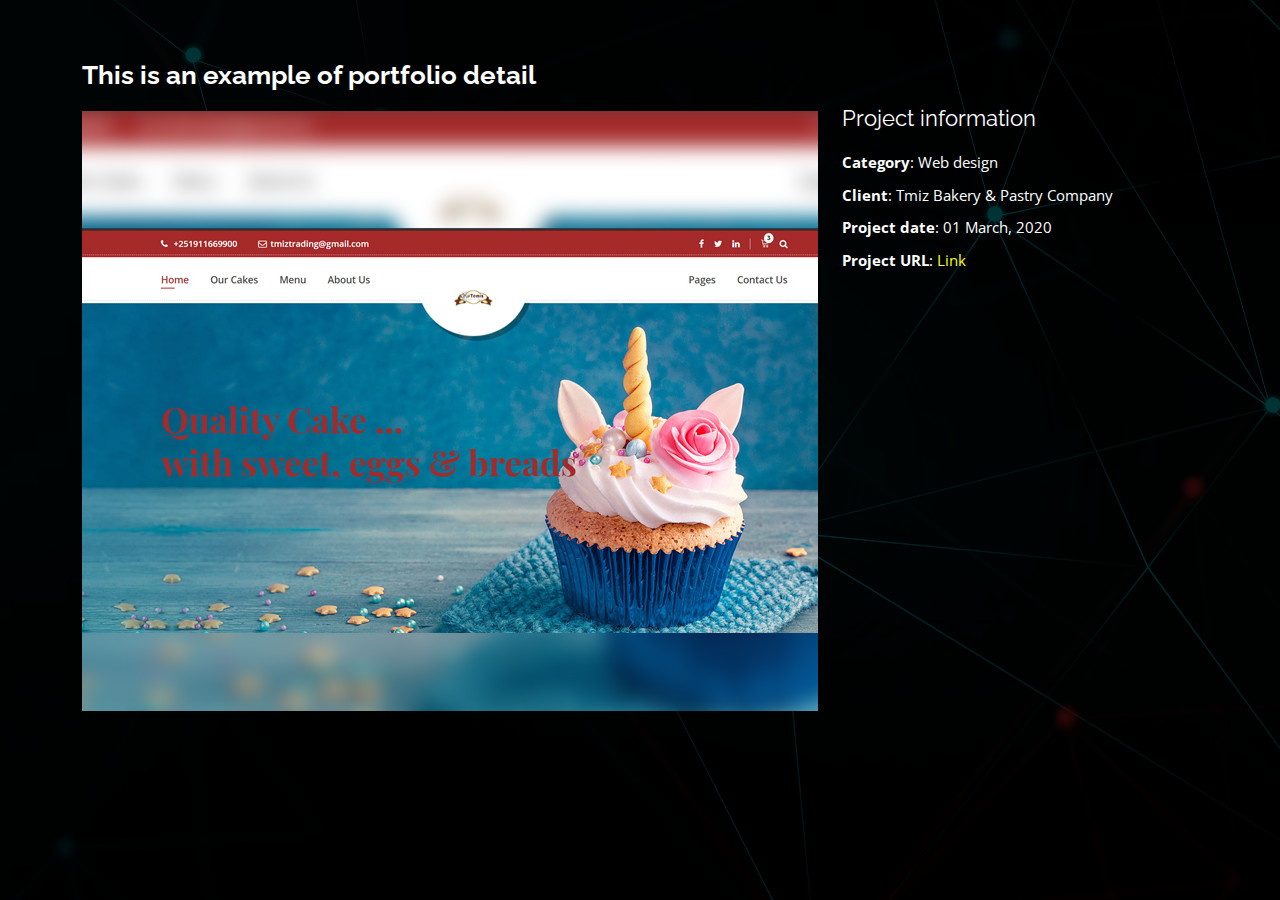
<file: New Portfolio/portfolio-details.html>
<!DOCTYPE html>
<html lang="en">

<head>
  <meta charset="utf-8">
  <meta content="width=device-width, initial-scale=1.0" name="viewport">

  <title>Portfolio Details - Personal Bootstrap Template</title>
  <meta content="" name="description">
  <meta content="" name="keywords">

  <!-- Favicons -->
  <link href="assets/img/favicon.png" rel="icon">
  <link href="assets/img/apple-touch-icon.png" rel="apple-touch-icon">

  <!-- Google Fonts -->
  <link href="https://fonts.googleapis.com/css?family=Open+Sans:300,300i,400,400i,600,600i,700,700i|Raleway:300,300i,400,400i,500,500i,600,600i,700,700i|Poppins:300,300i,400,400i,500,500i,600,600i,700,700i" rel="stylesheet">

  <!-- Vendor CSS Files -->
  <link href="assets/vendor/bootstrap/css/bootstrap.min.css" rel="stylesheet">
  <link href="assets/vendor/bootstrap-icons/bootstrap-icons.css" rel="stylesheet">
  <link href="assets/vendor/boxicons/css/boxicons.min.css" rel="stylesheet">
  <link href="assets/vendor/glightbox/css/glightbox.min.css" rel="stylesheet">
  <link href="assets/vendor/remixicon/remixicon.css" rel="stylesheet">
  <link href="assets/vendor/swiper/swiper-bundle.min.css" rel="stylesheet">

  <!-- Template Main CSS File -->
  <link href="assets/css/style.css" rel="stylesheet">

  <!-- =======================================================
  * Template Name: Personal - v4.1.0
  * Template URL: https://bootstrapmade.com/personal-free-resume-bootstrap-template/
  * Author: BootstrapMade.com
  * License: https://bootstrapmade.com/license/
  ======================================================== -->
</head>

<body>

  <main id="main">

    <!-- ======= Portfolio Details ======= -->
    <div id="portfolio-details" class="portfolio-details">
      <div class="container">

        <div class="row">

          <div class="col-lg-8">
            <h2 class="portfolio-title">This is an example of portfolio detail</h2>

            <div class="portfolio-details-slider swiper-container">
              <div class="swiper-wrapper align-items-center">

                <div class="swiper">
                  <img src="assets/img/portfolio/web-1-1-4.jpg" alt="">
                </div>


              </div>
              <div class="swiper-pagination"></div>
            </div>

          </div>

          <div class="col-lg-4 portfolio-info">
            <h3>Project information</h3>
            <ul>
              <li><strong>Category</strong>: Web design</li>
              <li><strong>Client</strong>: Tmiz Bakery & Pastry Company</li>
              <li><strong>Project date</strong>: 01 March, 2020</li>
              <li><strong>Project URL</strong>: <a href="https://github.com/abelwold/Timz-Trading-PLC" target="_blank">Link</a></li>
            </ul>

         
          </div>

        </div>

      </div>
    </div><!-- End Portfolio Details -->

  </main><!-- End #main -->

 

  <!-- Vendor JS Files -->
  <script src="assets/vendor/bootstrap/js/bootstrap.bundle.min.js"></script>
  <script src="assets/vendor/glightbox/js/glightbox.min.js"></script>
  <script src="assets/vendor/isotope-layout/isotope.pkgd.min.js"></script>
  <script src="assets/vendor/php-email-form/validate.js"></script>
  <script src="assets/vendor/purecounter/purecounter.js"></script>
  <script src="assets/vendor/swiper/swiper-bundle.min.js"></script>
  <script src="assets/vendor/waypoints/noframework.waypoints.js"></script>

  <!-- Template Main JS File -->
  <script src="assets/js/main.js"></script>

</body>

</html>
</file>
<file: New Portfolio/assets/css/style.css>
/**
* Template Name: Personal - v4.1.0
* Template URL: https://bootstrapmade.com/personal-free-resume-bootstrap-template/
* Author: BootstrapMade.com
* License: https://bootstrapmade.com/license/
*/

/*--------------------------------------------------------------
# General
--------------------------------------------------------------*/
body {
  font-family: "Open Sans", sans-serif;
  background-color: #040404;
  color: #fff;
  position: relative;
  background: transparent;
}

body::before {
  content: "";
  position: fixed;
  background: #040404 url("../img/bg.jpg") top right no-repeat;
  background-size: cover;
  left: 0;
  right: 0;
  top: 0;
  height: 100vh;
  z-index: -1;
}

@media (min-width: 1024px) {
  body::before {
    background-attachment: fixed;
  }
}

a {
  color: yellow;
  text-decoration: none;
}

a:hover {
  color: yellow;
  text-decoration: none;
}

h1, h2, h3, h4, h5, h6 {
  font-family: "Raleway", sans-serif;
}

/*--------------------------------------------------------------
# Header
--------------------------------------------------------------*/
#header {
  transition: ease-in-out 0.3s;
  position: relative;
  height: 100vh;
  display: flex;
  align-items: center;
  z-index: 997;
  overflow-y: auto;
}

#header * {
  transition: ease-in-out 0.3s;
}

#header h1 {
  font-size: 48px;
  margin: 0;
  padding: 0;
  line-height: 1;
  font-weight: 700;
  font-family: "Poppins", sans-serif;
}

#header h1 a, #header h1 a:hover {
  color: #fff;
  line-height: 1;
  display: inline-block;
}

#header h2 {
  font-size: 24px;
  margin-top: 20px;
  color: rgba(255, 255, 255, 0.8);
}

#header h2 span {
  color: #fff;
  border-bottom: 2px solid yellow;
  padding-bottom: 6px;
}

#header img {
  padding: 0;
  margin: 0;
}

#header .social-links {
  margin-top: 40px;
  display: flex;
}

#header .social-links a {
  font-size: 16px;
  display: flex;
  justify-content: center;
  align-items: center;
  background: rgba(255, 255, 255, 0.1);
  color: #fff;
  line-height: 1;
  margin-right: 8px;
  border-radius: 50%;
  width: 40px;
  height: 40px;
}

#header .social-links a:hover {
  background: yellow;
}

@media (max-width: 992px) {
  #header h1 {
    font-size: 36px;
  }
  #header h2 {
    font-size: 20px;
    line-height: 30px;
  }
  #header .social-links {
    margin-top: 15px;
  }
  #header .container {
    display: flex;
    flex-direction: column;
    align-items: center;
  }
}

/* Header Top */
#header.header-top {
  height: 80px;
  position: fixed;
  left: 0;
  top: 0;
  right: 0;
  background: rgba(0, 0, 0, 0.9);
}

#header.header-top .social-links, #header.header-top h2 {
  display: none;
}

#header.header-top h1 {
  margin-right: auto;
  font-size: 36px;
}

#header.header-top .container {
  display: flex;
  align-items: center;
}

#header.header-top .navbar {
  margin: 0;
}

@media (max-width: 768px) {
  #header.header-top {
    height: 60px;
  }
  #header.header-top h1 {
    font-size: 26px;
  }
}

/*--------------------------------------------------------------
# Navigation Menu
--------------------------------------------------------------*/
/**
* Desktop Navigation 
*/
.navbar {
  padding: 0;
  margin-top: 35px;
}

.navbar ul {
  margin: 0;
  padding: 0;
  display: flex;
  list-style: none;
  align-items: center;
}

.navbar li {
  position: relative;
}

.navbar li + li {
  margin-left: 30px;
}

.navbar a {
  display: flex;
  align-items: center;
  justify-content: space-between;
  padding: 0;
  font-family: "Poppins", sans-serif;
  font-size: 16px;
  font-weight: 400;
  color: rgba(255, 255, 255, 0.7);
  white-space: nowrap;
  transition: 0.3s;
}

.navbar a i {
  font-size: 12px;
  line-height: 0;
  margin-left: 5px;
}

.navbar a:before {
  content: "";
  position: absolute;
  width: 0;
  height: 2px;
  bottom: -4px;
  left: 0;
  background-color: yellow;
  visibility: hidden;
  width: 0px;
  transition: all 0.3s ease-in-out 0s;
}

.navbar a:hover:before, .navbar li:hover > a:before, .navbar .active:before {
  visibility: visible;
  width: 25px;
}

.navbar a:hover, .navbar .active, .navbar li:hover > a {
  color: #fff;
}

/**
* Mobile Navigation 
*/
.mobile-nav-toggle {
  color: #fff;
  font-size: 28px;
  cursor: pointer;
  display: none;
  line-height: 0;
  transition: 0.5s;
  position: fixed;
  right: 15px;
  top: 15px;
}

@media (max-width: 991px) {
  .mobile-nav-toggle {
    display: block;
  }
  .navbar ul {
    display: none;
  }
}

.navbar-mobile {
  position: fixed;
  overflow: hidden;
  top: 0;
  right: 0;
  left: 0;
  bottom: 0;
  background: rgba(0, 0, 0, 0.9);
  transition: 0.3s;
  z-index: 999;
  margin-top: 0;
}

.navbar-mobile .mobile-nav-toggle {
  position: absolute;
  top: 15px;
  right: 15px;
}

.navbar-mobile ul {
  display: block;
  position: absolute;
  top: 55px;
  right: 15px;
  bottom: 45px;
  left: 15px;
  padding: 10px 0;
  overflow-y: auto;
  transition: 0.3s;
  border: 2px solid rgba(255, 255, 255, 0.2);
}

.navbar-mobile li {
  padding: 12px 20px;
}

.navbar-mobile li + li {
  margin: 0;
}

.navbar-mobile a {
  font-size: 16px;
  position: relative;
}

/*--------------------------------------------------------------
# Sections General
--------------------------------------------------------------*/
section {
  overflow: hidden;
  position: absolute;
  width: 100%;
  top: 140px;
  bottom: 100%;
  opacity: 0;
  transition: ease-in-out 0.4s;
  z-index: 2;
}

section.section-show {
  top: 100px;
  bottom: auto;
  opacity: 1;
  padding-bottom: 45px;
}

section .container {
  background: rgba(0, 0, 0, 0.9);
  padding: 30px;
}

@media (max-width: 768px) {
  section {
    top: 120px;
  }
  section.section-show {
    top: 80px;
  }
}

.section-title h2 {
  font-size: 14px;
  font-weight: 500;
  padding: 0;
  line-height: 1px;
  margin: 0 0 20px 0;
  letter-spacing: 2px;
  text-transform: uppercase;
  color: #aaaaaa;
  font-family: "Poppins", sans-serif;
}

.section-title h2::after {
  content: "";
  width: 120px;
  height: 1px;
  display: inline-block;
  background: yellow;
  margin: 4px 10px;
}

.section-title p {
  margin: 0;
  margin: -15px 0 15px 0;
  font-size: 36px;
  font-weight: 700;
  text-transform: uppercase;
  font-family: "Poppins", sans-serif;
  color: #fff;
}

/*--------------------------------------------------------------
# About
--------------------------------------------------------------*/
.about-me .content h3 {
  font-weight: 700;
  font-size: 26px;
  color: yellow;
}

.about-me .content ul {
  list-style: none;
  padding: 0;
}

.about-me .content ul li {
  margin-bottom: 20px;
  display: flex;
  align-items: center;
}

.about-me .content ul strong {
  margin-right: 10px;
}

.about-me .content ul i {
  font-size: 16px;
  margin-right: 5px;
  color: yellow;
  line-height: 0;
}

.about-me .content p:last-child {
  margin-bottom: 0;
}

/*--------------------------------------------------------------
# Counts
--------------------------------------------------------------*/
.counts {
  padding: 70px 0 60px;
}

.counts .count-box {
  padding: 30px 30px 25px 30px;
  width: 100%;
  position: relative;
  text-align: center;
  background: rgba(255, 255, 255, 0.08);
}

.counts .count-box i {
  position: absolute;
  top: -25px;
  left: 50%;
  transform: translateX(-50%);
  font-size: 24px;
  background: rgba(255, 255, 255, 0.1);
  padding: 12px;
  color: #18d26e;
  border-radius: 50px;
  line-height: 0;
}

.counts .count-box span {
  font-size: 36px;
  display: block;
  font-weight: 600;
  color: #fff;
}

.counts .count-box p {
  padding: 0;
  margin: 0;
  font-family: "Raleway", sans-serif;
  font-size: 14px;
}

/*--------------------------------------------------------------
# Skills
--------------------------------------------------------------*/
.skills .progress {
  height: 60px;
  display: block;
  background: none;
  border-radius: 0;
}

.skills .progress .skill {
  padding: 10px 0;
  margin: 0;
  text-transform: uppercase;
  display: block;
  font-weight: 600;
  font-family: "Poppins", sans-serif;
  color: #fff;
}

.skills .progress .skill .val {
  float: right;
  font-style: normal;
}

.skills .progress-bar-wrap {
  background: rgba(255, 255, 255, 0.2);
}

.skills .progress-bar {
  width: 1px;
  height: 10px;
  transition: .9s;
  background-color: #18d26e;
}

/*--------------------------------------------------------------
# Interests
--------------------------------------------------------------*/
.interests .icon-box {
  display: flex;
  align-items: center;
  padding: 20px;
  background: rgba(255, 255, 255, 0.08);
  transition: ease-in-out 0.3s;
}

.interests .icon-box i {
  font-size: 32px;
  padding-right: 10px;
  line-height: 1;
}

.interests .icon-box h3 {
  font-weight: 700;
  margin: 0;
  padding: 0;
  line-height: 1;
  font-size: 16px;
  color: #fff;
}

.interests .icon-box:hover {
  background: rgba(255, 255, 255, 0.12);
}

/*--------------------------------------------------------------
# Testimonials
--------------------------------------------------------------*/
.testimonials .testimonial-item {
  box-sizing: content-box;
  min-height: 320px;
}

.testimonials .testimonial-item .testimonial-img {
  width: 90px;
  border-radius: 50%;
  margin: -40px 0 0 40px;
  position: relative;
  z-index: 2;
  border: 6px solid rgba(255, 255, 255, 0.12);
}

.testimonials .testimonial-item h3 {
  font-size: 18px;
  font-weight: bold;
  margin: 10px 0 5px 45px;
  color: #fff;
}

.testimonials .testimonial-item h4 {
  font-size: 14px;
  color: #999;
  margin: 0 0 0 45px;
}

.testimonials .testimonial-item .quote-icon-left, .testimonials .testimonial-item .quote-icon-right {
  color: rgba(255, 255, 255, 0.25);
  font-size: 26px;
}

.testimonials .testimonial-item .quote-icon-left {
  display: inline-block;
  left: -5px;
  position: relative;
}

.testimonials .testimonial-item .quote-icon-right {
  display: inline-block;
  right: -5px;
  position: relative;
  top: 10px;
}

.testimonials .testimonial-item p {
  font-style: italic;
  margin: 0 15px 0 15px;
  padding: 20px 20px 60px 20px;
  background: rgba(255, 255, 255, 0.1);
  position: relative;
  border-radius: 6px;
  position: relative;
  z-index: 1;
}

.testimonials .swiper-pagination {
  margin-top: 20px;
  position: relative;
}

.testimonials .swiper-pagination .swiper-pagination-bullet {
  width: 12px;
  height: 12px;
  opacity: 1;
  background-color: rgba(255, 255, 255, 0.3);
}

.testimonials .swiper-pagination .swiper-pagination-bullet-active {
  background-color: #18d26e;
}

/*--------------------------------------------------------------
# Resume
--------------------------------------------------------------*/
.resume .resume-title {
  font-size: 26px;
  font-weight: 700;
  margin-top: 20px;
  margin-bottom: 20px;
  color: #fff;
}

.resume .resume-item {
  padding: 0 0 20px 20px;
  margin-top: -2px;
  border-left: 2px solid rgba(255, 255, 255, 0.2);
  position: relative;
}

.resume .resume-item h4 {
  line-height: 18px;
  font-size: 18px;
  font-weight: 600;
  text-transform: uppercase;
  font-family: "Poppins", sans-serif;
  color: #18d26e;
  margin-bottom: 10px;
}

.resume .resume-item h5 {
  font-size: 16px;
  background: rgba(255, 255, 255, 0.15);
  padding: 5px 15px;
  display: inline-block;
  font-weight: 600;
  margin-bottom: 10px;
}

.resume .resume-item ul {
  padding-left: 20px;
}

.resume .resume-item ul li {
  padding-bottom: 10px;
}

.resume .resume-item:last-child {
  padding-bottom: 0;
}

.resume .resume-item::before {
  content: "";
  position: absolute;
  width: 16px;
  height: 16px;
  border-radius: 50px;
  left: -9px;
  top: 0;
  background: yellow;
  border: 2px solid yellow;
}

/*--------------------------------------------------------------
# Services
--------------------------------------------------------------*/
.services .icon-box {
  text-align: center;
  background: rgba(204, 204, 204, 0.1);
  padding: 80px 20px;
  transition: all ease-in-out 0.3s;
}

.services .icon-box .icon {
  margin: 0 auto;
  width: 64px;
  height: 64px;
  background: #18d26e;
  border-radius: 5px;
  transition: all .3s ease-out 0s;
  display: flex;
  align-items: center;
  justify-content: center;
  margin-bottom: 20px;
  transform-style: preserve-3d;
}

.services .icon-box .icon i {
  color: #fff;
  font-size: 28px;
}

.services .icon-box .icon::before {
  position: absolute;
  content: '';
  left: -8px;
  top: -8px;
  height: 100%;
  width: 100%;
  background: rgba(255, 255, 255, 0.15);
  border-radius: 5px;
  transition: all .3s ease-out 0s;
  transform: translateZ(-1px);
}

.services .icon-box h4 {
  font-weight: 700;
  margin-bottom: 15px;
  font-size: 24px;
}

.services .icon-box h4 a {
  color: #fff;
}

.services .icon-box p {
  line-height: 24px;
  font-size: 14px;
  margin-bottom: 0;
}

.services .icon-box:hover {
  background: yellow;
  border-color: yellow;
}

.services .icon-box:hover .icon {
  background: #fff;
}

.services .icon-box:hover .icon i {
  color: yellow;
}

.services .icon-box:hover .icon::before {
  background: yellow;
}

.services .icon-box:hover h4 a, .services .icon-box:hover p {
  color: #fff;
}

/*--------------------------------------------------------------
# Portfolio
--------------------------------------------------------------*/
.portfolio .portfolio-item {
  margin-bottom: 30px;
}

.portfolio #portfolio-flters {
  padding: 0;
  margin: 0 auto 15px auto;
  list-style: none;
  text-align: center;
  border-radius: 50px;
  padding: 2px 15px;
}

.portfolio #portfolio-flters li {
  cursor: pointer;
  display: inline-block;
  padding: 8px 16px 10px 16px;
  font-size: 14px;
  font-weight: 600;
  line-height: 1;
  text-transform: uppercase;
  color: #fff;
  background: rgba(255, 255, 255, 0.1);
  margin: 0 3px 10px 3px;
  transition: all 0.3s ease-in-out;
  border-radius: 4px;
}

.portfolio #portfolio-flters li:hover, .portfolio #portfolio-flters li.filter-active {
  background: yellow;
}

.portfolio #portfolio-flters li:last-child {
  margin-right: 0;
}

.portfolio .portfolio-wrap {
  transition: 0.3s;
  position: relative;
  overflow: hidden;
  z-index: 1;
  background: rgba(0, 0, 0, 0.6);
}

.portfolio .portfolio-wrap::before {
  content: "";
  background: rgba(0, 0, 0, 0.6);
  position: absolute;
  left: 30px;
  right: 30px;
  top: 30px;
  bottom: 30px;
  transition: all ease-in-out 0.3s;
  z-index: 2;
  opacity: 0;
}

.portfolio .portfolio-wrap .portfolio-info {
  opacity: 0;
  position: absolute;
  top: 0;
  left: 0;
  right: 0;
  bottom: 0;
  text-align: center;
  z-index: 3;
  transition: all ease-in-out 0.3s;
  display: flex;
  flex-direction: column;
  justify-content: center;
  align-items: center;
}

.portfolio .portfolio-wrap .portfolio-info::before {
  display: block;
  content: "";
  width: 48px;
  height: 48px;
  position: absolute;
  top: 35px;
  left: 35px;
  border-top: 3px solid #fff;
  border-left: 3px solid #fff;
  transition: all 0.5s ease 0s;
  z-index: 9994;
}

.portfolio .portfolio-wrap .portfolio-info::after {
  display: block;
  content: "";
  width: 48px;
  height: 48px;
  position: absolute;
  bottom: 35px;
  right: 35px;
  border-bottom: 3px solid #fff;
  border-right: 3px solid #fff;
  transition: all 0.5s ease 0s;
  z-index: 9994;
}

.portfolio .portfolio-wrap .portfolio-info h4 {
  font-size: 20px;
  color: #fff;
  font-weight: 600;
}

.portfolio .portfolio-wrap .portfolio-info p {
  color: #ffffff;
  font-size: 14px;
  text-transform: uppercase;
  padding: 0;
  margin: 0;
}

.portfolio .portfolio-wrap .portfolio-links {
  text-align: center;
  z-index: 4;
}

.portfolio .portfolio-wrap .portfolio-links a {
  color: #fff;
  margin: 0 2px;
  font-size: 28px;
  display: inline-block;
  transition: 0.3s;
}

.portfolio .portfolio-wrap .portfolio-links a:hover {
  color: yellow;
}

.portfolio .portfolio-wrap:hover::before {
  top: 0;
  left: 0;
  right: 0;
  bottom: 0;
  opacity: 1;
}

.portfolio .portfolio-wrap:hover .portfolio-info {
  opacity: 1;
}

.portfolio .portfolio-wrap:hover .portfolio-info::before {
  top: 15px;
  left: 15px;
}

.portfolio .portfolio-wrap:hover .portfolio-info::after {
  bottom: 15px;
  right: 15px;
}

/*--------------------------------------------------------------
# Portfolio Details
--------------------------------------------------------------*/
.portfolio-details {
  padding-top: 40px;
  background: rgba(0, 0, 0, 0.8);
  position: fixed;
  left: 0;
  right: 0;
  top: 0;
  bottom: 0;
  overflow-y: auto;
}

.portfolio-details .container {
  padding-top: 20px;
  padding-bottom: 40px;
}

.portfolio-details .portfolio-title {
  font-size: 26px;
  font-weight: 700;
  margin-bottom: 20px;
}

.portfolio-details .portfolio-info {
  padding-top: 45px;
}

.portfolio-details .portfolio-info h3 {
  font-size: 22px;
  font-weight: 400;
  margin-bottom: 20px;
}

.portfolio-details .portfolio-info ul {
  list-style: none;
  padding: 0;
  font-size: 15px;
}

.portfolio-details .portfolio-info ul li + li {
  margin-top: 10px;
}

.portfolio-details .portfolio-info p {
  font-size: 15px;
  padding: 15px 0 0 0;
}

@media (max-width: 992px) {
  .portfolio-details .portfolio-info {
    padding-top: 20px;
  }
}

.portfolio-details .swiper-pagination {
  margin-top: 20px;
  position: relative;
}

.portfolio-details .swiper-pagination .swiper-pagination-bullet {
  width: 12px;
  height: 12px;
  opacity: 1;
  background-color: rgba(255, 255, 255, 0.3);
}

.portfolio-details .swiper-pagination .swiper-pagination-bullet-active {
  background-color: yellow;
}

<!-- HTML !-->
<button class="button-32" role="button">Button 32</button>

/* CSS */
.button-32 {
  background-color: #fff000;
  border-radius: 12px;
  color: #000;
  cursor: pointer;
  font-weight: bold;
  padding: 10px 15px;
  text-align: center;
  transition: 200ms;
  width: 100%;
  box-sizing: border-box;
  border: 0;
  font-size: 16px;
  user-select: none;
  -webkit-user-select: none;
  touch-action: manipulation;
}

.button-32:not(:disabled):hover,
.button-32:not(:disabled):focus {
  outline: 0;
  background: #f4e603;
  box-shadow: 0 0 0 2px rgba(0,0,0,.2), 0 3px 8px 0 rgba(0,0,0,.15);
}

.button-32:disabled {
  filter: saturate(0.2) opacity(0.5);
  -webkit-filter: saturate(0.2) opacity(0.5);
  cursor: not-allowed;
}
/*--------------------------------------------------------------
# Contact
--------------------------------------------------------------*/
.contact .info-box {
  color: #444444;
  padding: 20px;
  width: 100%;
  background: rgba(255, 255, 255, 0.08);
}

.contact .info-box i.bx {
  font-size: 24px;
  color: #18d26e;
  border-radius: 50%;
  padding: 14px;
  float: left;
  background: rgba(255, 255, 255, 0.1);
}

.contact .info-box h3 {
  font-size: 20px;
  color: rgba(255, 255, 255, 0.5);
  font-weight: 700;
  margin: 10px 0 8px 68px;
}

.contact .info-box p {
  padding: 0;
  color: #fff;
  line-height: 24px;
  font-size: 14px;
  margin: 0 0 0 68px;
}

.contact .info-box .social-links {
  margin: 5px 0 0 68px;
  display: flex;
}

.contact .info-box .social-links a {
  font-size: 18px;
  display: inline-block;
  color: #fff;
  line-height: 1;
  margin-right: 12px;
  transition: 0.3s;
}

.contact .info-box .social-links a:hover {
  color: yellow;
}

.contact .php-email-form {
  padding: 30px;
  background: rgba(255, 255, 255, 0.08);
}

.contact .php-email-form .error-message {
  display: none;
  background: rgba(255, 255, 255, 0.08);
  background: #ed3c0d;
  text-align: left;
  padding: 15px;
  font-weight: 600;
}

.contact .php-email-form .error-message br + br {
  margin-top: 25px;
}

.contact .php-email-form .sent-message {
  display: none;
  background: rgba(255, 255, 255, 0.08);
  background: #18d26e;
  text-align: center;
  padding: 15px;
  font-weight: 600;
}

.contact .php-email-form .loading {
  display: none;
  background: rgba(255, 255, 255, 0.08);
  text-align: center;
  padding: 15px;
}

.contact .php-email-form .loading:before {
  content: "";
  display: inline-block;
  border-radius: 50%;
  width: 24px;
  height: 24px;
  margin: 0 10px -6px 0;
  border: 3px solid #18d26e;
  border-top-color: #eee;
  -webkit-animation: animate-loading 1s linear infinite;
  animation: animate-loading 1s linear infinite;
}

.contact .php-email-form input, .contact .php-email-form textarea {
  border-radius: 0;
  box-shadow: none;
  font-size: 14px;
  background: rgba(255, 255, 255, 0.08);
  border: 0;
  transition: 0.3s;
  color: #fff;
}

.contact .php-email-form input:focus, .contact .php-email-form textarea:focus {
  background-color: rgba(255, 255, 255, 0.11);
}

.contact .php-email-form input::-webkit-input-placeholder, .contact .php-email-form textarea::-webkit-input-placeholder {
  color: rgba(255, 255, 255, 0.3);
  opacity: 1;
}

.contact .php-email-form input::-moz-placeholder, .contact .php-email-form textarea::-moz-placeholder {
  color: rgba(255, 255, 255, 0.3);
  opacity: 1;
}

.contact .php-email-form input::placeholder, .contact .php-email-form textarea::placeholder {
  color: rgba(255, 255, 255, 0.3);
  opacity: 1;
}

.contact .php-email-form input {
  padding: 10px 15px;
}

.contact .php-email-form textarea {
  padding: 12px 15px;
}

.contact .php-email-form button[type="submit"] {
  background: #18d26e;
  border: 0;
  padding: 10px 30px;
  color: #fff;
  transition: 0.4s;
  border-radius: 4px;
}

.contact .php-email-form button[type="submit"]:hover {
  background: #15bb62;
}

@-webkit-keyframes animate-loading {
  0% {
    transform: rotate(0deg);
  }
  100% {
    transform: rotate(360deg);
  }
}

@keyframes animate-loading {
  0% {
    transform: rotate(0deg);
  }
  100% {
    transform: rotate(360deg);
  }
}

/*--------------------------------------------------------------
# Credits
--------------------------------------------------------------*/
.credits {
  position: fixed;
  right: 0;
  left: 0;
  bottom: 0;
  padding: 15px;
  text-align: right;
  font-size: 13px;
  color: #fff;
  z-index: 999999;
}

@media (max-width: 992px) {
  .credits {
    text-align: center;
    padding: 10px;
    background: rgba(0, 0, 0, 0.8);
  }
}

.credits a {
  color: #18d26e;
  transition: 0.3s;
}

.credits a:hover {
  color: #fff;
}
</file>
